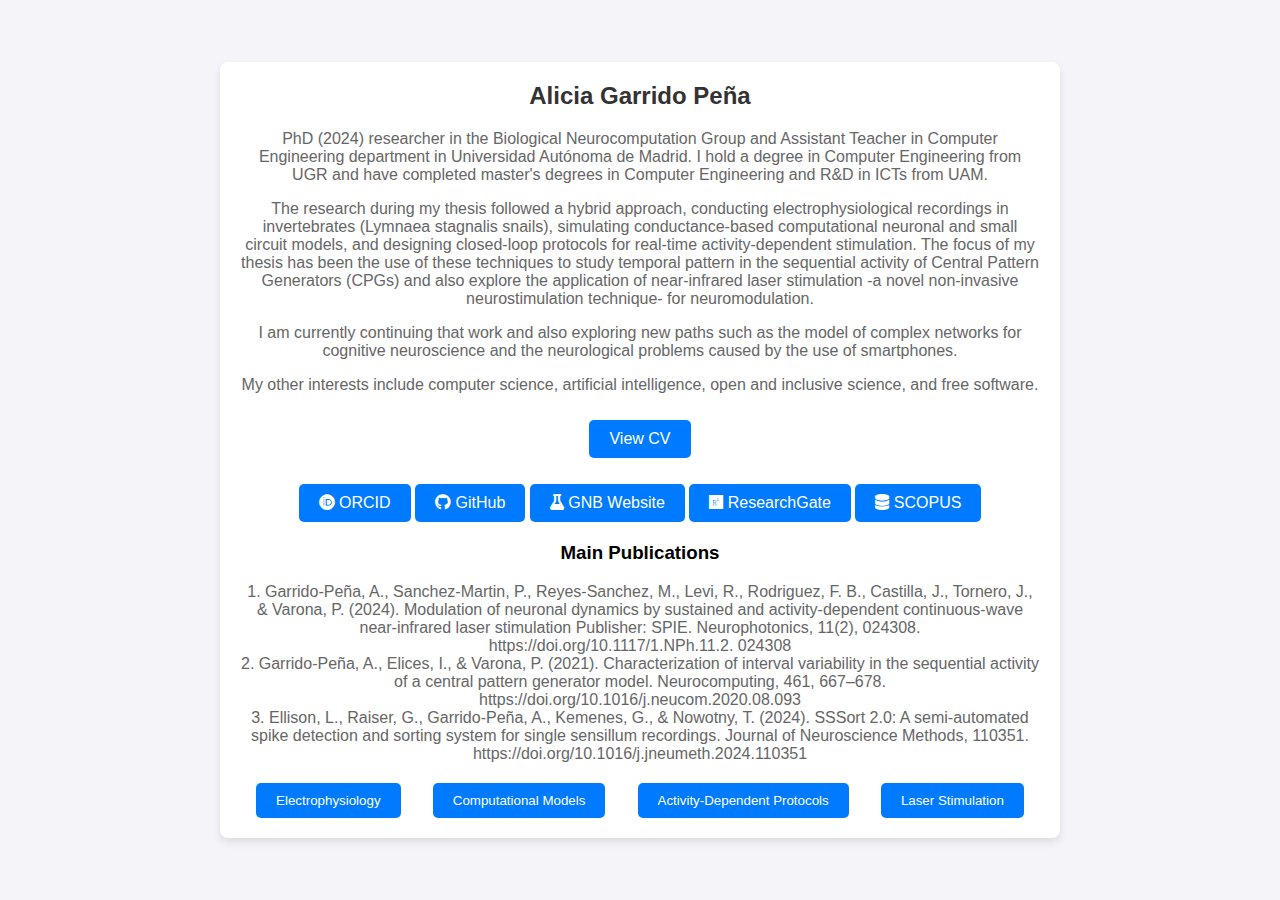
<file: index.html>
<!DOCTYPE html>
<html lang="en">
<head>
    <meta charset="UTF-8">
    <meta name="viewport" content="width=device-width, initial-scale=1.0">
    <title>Alicia Garrido Peña - Bio and CV</title>
    <style>
        body {
            font-family: Arial, sans-serif;
            background-color: #f4f4f9;
            margin: 0;
            padding: 0;
            display: flex;
            justify-content: center;
            align-items: center;
            height: 100vh;
            overflow: hidden;
            position: relative;
            flex-direction: column;
        }

        .container {
            background-color: #fff;
            border-radius: 8px;
            box-shadow: 0 4px 8px rgba(0, 0, 0, 0.1);
            padding: 20px;
            text-align: center;
            max-width: 800px;
            width: 100%;
            position: relative;
            transition: transform 0.5s ease-in-out;
        }

        h2 {
            margin-top: 0;
            color: #333;
        }

        p {
            color: #666;
            font-size: 1rem;
        }

        a {
            display: inline-block;
            margin-top: 10px;
            padding: 10px 20px;
            text-decoration: none;
            color: #fff;
            background-color: #007bff;
            border-radius: 5px;
            transition: background-color 0.3s ease;
        }

        a:hover {
            background-color: #0056b3;
        }

        .section {
            margin: 20px 0;
        }

        .skills {
            display: flex;
            justify-content: space-around;
            margin-top: 20px;
        }

        .skill {
            background-color: #007bff;
            color: #fff;
            padding: 10px 20px;
            border-radius: 5px;
            transition: background-color 0.3s ease;
        }

        .skill:hover {
            background-color: #0056b3;
        }

        .image-box {
            position: absolute;
            right: -400px; /* Inicialmente oculta */
            top: 50%;
            transform: translateY(-50%);
            width: auto;
            height: auto;
            max-width: 40%;
            max-height: 80%;
            background-size: contain;
            background-position: center;
            background-repeat: no-repeat;
            border-radius: 8px;
            box-shadow: 0 4px 8px rgba(0, 0, 0, 0.1);
            transition: all 0.5s ease-in-out;
        }

        .btns {
            margin-top: 20px;
            display: flex;
            justify-content: center;
            gap: 10px;
        }

        .btn {
            padding: 10px 20px;
            background-color: #007bff;
            color: white;
            border: none;
            border-radius: 5px;
            cursor: pointer;
            transition: background-color 0.3s ease;
        }

        .btn:hover {
            background-color: #0056b3;
        }

        /* Ajustes para móviles */
        @media (max-width: 768px) {
            body {
                overflow: auto;
            }

            .container {
                transform: translateX(0) !important;
                max-width: 90%;
            }

            .image-box {
                position: static;
                width: 100%;
                max-width: 90%;
                height: auto;
                margin-top: 20px;
                opacity: 0;
                transform: translateY(20px);
                transition: opacity 0.5s ease-in-out, transform 0.5s ease-in-out;
            }

            .image-box.visible {
                opacity: 1;
                transform: translateY(0);
            }
        }
    </style>
    <link rel="stylesheet" href="https://cdnjs.cloudflare.com/ajax/libs/font-awesome/6.4.2/css/all.min.css">

</head>
<body>
    <div class="container">
        <h2>Alicia Garrido Peña</h2>
        <div class="section">
            <p>
               PhD (2024) researcher in the Biological Neurocomputation Group and Assistant Teacher in Computer Engineering department in Universidad Autónoma de Madrid. I hold a degree in Computer Engineering from UGR and have completed master's degrees in Computer Engineering and R&D in ICTs from UAM.
            </p>
            <p>
                The research during my thesis followed a hybrid approach, conducting electrophysiological recordings in invertebrates (Lymnaea stagnalis snails), simulating conductance-based computational neuronal and small circuit models, and designing closed-loop protocols for real-time activity-dependent stimulation. The focus of my thesis has been the use of these techniques to study temporal pattern in the sequential activity of Central Pattern Generators (CPGs) and also explore the application of near-infrared laser stimulation -a novel non-invasive neurostimulation technique- for neuromodulation.
            </p>
            <p>
                I am currently continuing that work and also exploring new paths such as the model of complex networks for cognitive neuroscience and the neurological problems caused by the use of smartphones. 
            </p>
            <p>
                My other interests include computer science, artificial intelligence, open and inclusive science, and free software.
            </p>
            <p>
                <a href="https://raw.githubusercontent.com/agarpe/AliciaGarridoPena-CV/main/AliciaGarridoPena_CV.pdf">View CV</a>
            </p>

            <p>
                <a href="https://orcid.org/0000-0003-0799-6851" target="_blank"><i class="fa-brands fa-orcid"></i> ORCID</a>
                <a href="https://github.com/agarpe" target="_blank"><i class="fa-brands fa-github"></i> GitHub</a>
                <a href="https://www.ii.uam.es/~gnb/" target="_blank"><i class="fa-solid fa-flask"></i> GNB Website</a>
                <a href="https://www.researchgate.net/profile/Alicia-Garrido-Pena" target="_blank"><i class="fa-brands fa-researchgate"></i> ResearchGate</a>
                <a href="https://www.scopus.com/authid/detail.uri?authorId=57224172204" target="_blank"><i class="fa-solid fa-database"></i> SCOPUS</a>
            </p>
            
        </div>
                <div class="section">
            <h3>Main Publications</h3>
            <p>
                <!-- Add your publications here -->
                1. Garrido-Peña, A., Sanchez-Martin, P., Reyes-Sanchez, M., Levi, R., Rodriguez, F. B., Castilla, J., Tornero, J., & Varona, P. (2024). Modulation of neuronal dynamics by sustained and activity-dependent continuous-wave near-infrared laser stimulation Publisher: SPIE. Neurophotonics, 11(2), 024308. https://doi.org/10.1117/1.NPh.11.2.
024308<br>
                2. Garrido-Peña, A., Elices, I., & Varona, P. (2021). Characterization of interval variability in the sequential activity of a central pattern generator model. Neurocomputing, 461, 667–678. https://doi.org/10.1016/j.neucom.2020.08.093 <br>
                3. Ellison, L., Raiser, G., Garrido-Peña, A., Kemenes, G., & Nowotny, T. (2024). SSSort 2.0: A semi-automated spike detection and sorting system for single sensillum recordings. Journal of Neuroscience Methods, 110351. https://doi.org/10.1016/j.jneumeth.2024.110351 <br>
            </p>
        </div>

        
        <div class="skills">
            <button class="btn" onclick="toggleImage('current injection.png')">Electrophysiology</button>
            <button class="btn" onclick="toggleImage('model.png')">Computational Models</button>
            <button class="btn" onclick="toggleImage('activity_dependent_protocol.png')">Activity-Dependent Protocols</button>
            <button class="btn" onclick="toggleImage('ejemplo_laser_y_electrodo_en_neuronas.png')">Laser Stimulation</button>
        </div>
    </div>
    <div class="image-box"></div>

    <script>
        let isVisible = false; // Flag to track visibility state
    
        function toggleImage(imageUrl) {
            const container = document.querySelector('.container');
            const imageBox = document.querySelector('.image-box');
    
            // Check if the screen is mobile (width < 768px)
            const isMobile = window.innerWidth < 768;
    
            if (!isVisible) {
                // Create an img element and load the image
                const img = new Image();
                img.src = imageUrl;
    
                img.onload = function () {
                    const availableWidth = isMobile ? window.innerWidth - 40 : window.innerWidth - (container.offsetWidth + 50); 
                    const availableHeight = isMobile ? window.innerHeight * 0.4 : window.innerHeight - 50;
                    const aspectRatio = img.naturalWidth / img.naturalHeight;
    
                    let newWidth = availableWidth;
                    let newHeight = availableWidth / aspectRatio;
    
                    if (newHeight > availableHeight) {
                        newHeight = availableHeight;
                        newWidth = availableHeight * aspectRatio;
                    }
    
                    // Set the dimensions of the image box
                    imageBox.style.width = `${newWidth}px`;
                    imageBox.style.height = `${newHeight}px`;
    
                    // Show the image
                    imageBox.innerHTML = ''; 
                    img.style.width = '100%'; 
                    img.style.height = '100%';
                    img.style.borderRadius = '8px';
                    imageBox.appendChild(img);
    
                    // Move the container
                    if (isMobile) {
                        container.style.transform = 'translateY(-50px)'; // Move up on mobile
                        imageBox.style.top = 'calc(100% + 20px)'; // Show below container
                        imageBox.style.right = 'auto';
                        imageBox.style.left = '50%';
                        imageBox.style.transform = 'translateX(-50%)';
                    } else {
                        container.style.transform = 'translateX(-300px)';
                        imageBox.style.right = '50px';
                        imageBox.style.top = '50%';
                        imageBox.style.transform = 'translateY(-50%)';
                    }
                };
            } else {
                // Hide the image and reset
                container.style.transform = 'translateX(0)';
                imageBox.style.right = isMobile ? 'auto' : '-400px';
                imageBox.style.top = isMobile ? 'auto' : '50%';
                imageBox.innerHTML = '';
            }
    
            isVisible = !isVisible;
        }
    </script>
    
</body>
</html>
</file>
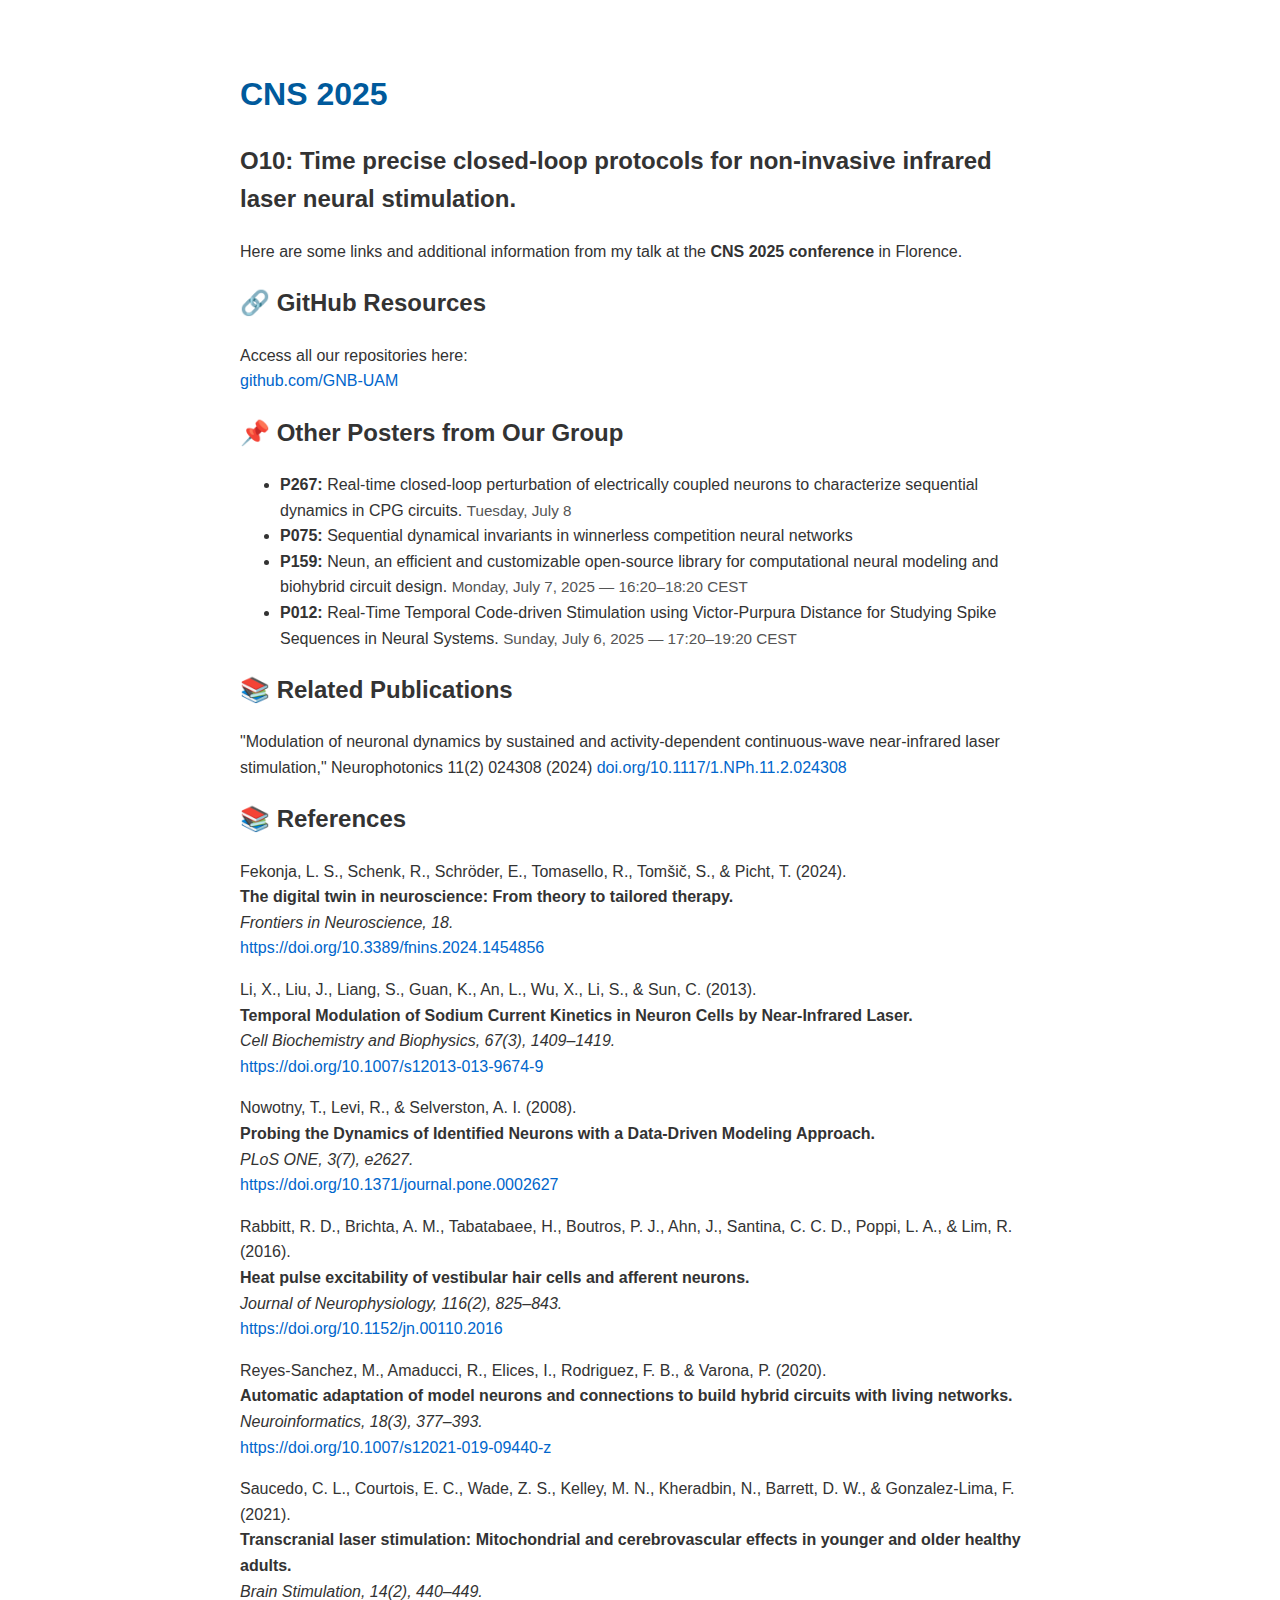
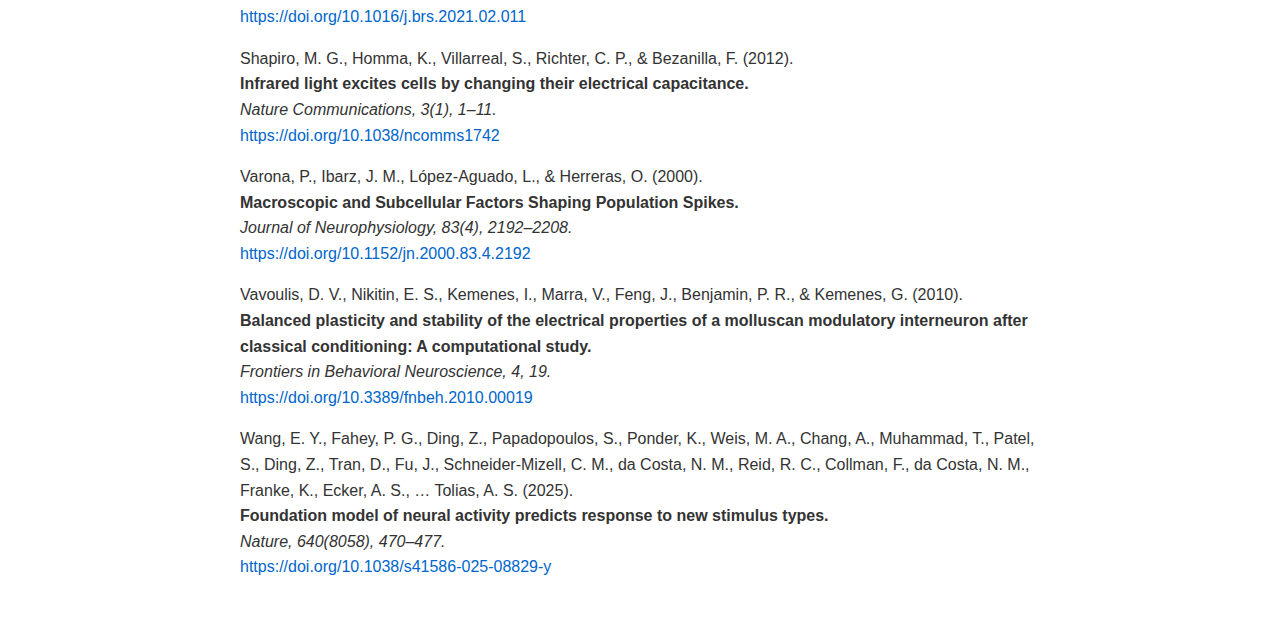
<file: cns-2025/index.html>
<!DOCTYPE html>
<html lang="en">
<head>
  <meta charset="UTF-8" />
  <meta name="viewport" content="width=device-width, initial-scale=1.0" />
  <title>CNS 2025 – Florence</title>
  <style>
    body {
      font-family: sans-serif;
      max-width: 800px;
      margin: 2rem auto;
      padding: 1rem;
      line-height: 1.6;
      color: #333;
    }
    h1 {
      color: #005a9c;
    }
    a {
      color: #0066cc;
      text-decoration: none;
    }
    a:hover {
      text-decoration: underline;
    }
    ul {
      margin-top: 0.5rem;
    }
    .poster-title {
      font-weight: bold;
    }
    .session-time {
      color: #555;
      font-size: 0.95em;
    }
  </style>
</head>
<body>
  <h1>CNS 2025</h1>
  <h2>O10: Time precise closed-loop protocols for non-invasive infrared laser neural stimulation.</h2>
  <p>
    Here are some links and additional information from my talk at the <strong>CNS 2025 conference</strong> in Florence.
  </p>

  <h2>🔗 GitHub Resources</h2>
  <p>
    Access all our repositories here:<br />
    <a href="https://github.com/GNB-UAM/" target="_blank">github.com/GNB-UAM</a>
  </p>

  <h2>📌 Other Posters from Our Group</h2>
  <ul>
    <li>
      <span class="poster-title">P267:</span> Real-time closed-loop perturbation of electrically coupled neurons to characterize sequential dynamics in CPG circuits.  
      <span class="session-time">Tuesday, July 8</span>
    </li>
    <li>
      <span class="poster-title">P075:</span> Sequential dynamical invariants in winnerless competition neural networks
    </li>
    <li>
      <span class="poster-title">P159:</span> Neun, an efficient and customizable open-source library for computational neural modeling and biohybrid circuit design.  
      <span class="session-time">Monday, July 7, 2025 — 16:20–18:20 CEST</span>
    </li>
    <li>
      <span class="poster-title">P012:</span> Real-Time Temporal Code-driven Stimulation using Victor-Purpura Distance for Studying Spike Sequences in Neural Systems.  
      <span class="session-time">Sunday, July 6, 2025 — 17:20–19:20 CEST</span>
    </li>
  </ul>

  <h2>📚 Related Publications</h2>
  <p>"Modulation of neuronal dynamics by sustained and activity-dependent continuous-wave near-infrared laser stimulation," Neurophotonics 11(2) 024308 (2024) <a href="https://doi.org/10.1117/1.NPh.11.2.024308"} target="_blank">doi.org/10.1117/1.NPh.11.2.024308</a></p>
   <h2>📚 References</h2>
  <div>
  <p>
    Fekonja, L. S., Schenk, R., Schröder, E., Tomasello, R., Tomšič, S., & Picht, T. (2024).<br>
    <strong>The digital twin in neuroscience: From theory to tailored therapy.</strong><br>
    <em>Frontiers in Neuroscience, 18.</em><br>
    <a href="https://doi.org/10.3389/fnins.2024.1454856" target="_blank">https://doi.org/10.3389/fnins.2024.1454856</a>
  </p>

  <p>
    Li, X., Liu, J., Liang, S., Guan, K., An, L., Wu, X., Li, S., & Sun, C. (2013).<br>
    <strong>Temporal Modulation of Sodium Current Kinetics in Neuron Cells by Near-Infrared Laser.</strong><br>
    <em>Cell Biochemistry and Biophysics, 67(3), 1409–1419.</em><br>
    <a href="https://doi.org/10.1007/s12013-013-9674-9" target="_blank">https://doi.org/10.1007/s12013-013-9674-9</a>
  </p>

  <p>
    Nowotny, T., Levi, R., & Selverston, A. I. (2008).<br>
    <strong>Probing the Dynamics of Identified Neurons with a Data-Driven Modeling Approach.</strong><br>
    <em>PLoS ONE, 3(7), e2627.</em><br>
    <a href="https://doi.org/10.1371/journal.pone.0002627" target="_blank">https://doi.org/10.1371/journal.pone.0002627</a>
  </p>

  <p>
    Rabbitt, R. D., Brichta, A. M., Tabatabaee, H., Boutros, P. J., Ahn, J., Santina, C. C. D., Poppi, L. A., & Lim, R. (2016).<br>
    <strong>Heat pulse excitability of vestibular hair cells and afferent neurons.</strong><br>
    <em>Journal of Neurophysiology, 116(2), 825–843.</em><br>
    <a href="https://doi.org/10.1152/jn.00110.2016" target="_blank">https://doi.org/10.1152/jn.00110.2016</a>
  </p>

  <p>
    Reyes-Sanchez, M., Amaducci, R., Elices, I., Rodriguez, F. B., & Varona, P. (2020).<br>
    <strong>Automatic adaptation of model neurons and connections to build hybrid circuits with living networks.</strong><br>
    <em>Neuroinformatics, 18(3), 377–393.</em><br>
    <a href="https://doi.org/10.1007/s12021-019-09440-z" target="_blank">https://doi.org/10.1007/s12021-019-09440-z</a>
  </p>

  <p>
    Saucedo, C. L., Courtois, E. C., Wade, Z. S., Kelley, M. N., Kheradbin, N., Barrett, D. W., & Gonzalez-Lima, F. (2021).<br>
    <strong>Transcranial laser stimulation: Mitochondrial and cerebrovascular effects in younger and older healthy adults.</strong><br>
    <em>Brain Stimulation, 14(2), 440–449.</em><br>
    <a href="https://doi.org/10.1016/j.brs.2021.02.011" target="_blank">https://doi.org/10.1016/j.brs.2021.02.011</a>
  </p>

  <p>
    Shapiro, M. G., Homma, K., Villarreal, S., Richter, C. P., & Bezanilla, F. (2012).<br>
    <strong>Infrared light excites cells by changing their electrical capacitance.</strong><br>
    <em>Nature Communications, 3(1), 1–11.</em><br>
    <a href="https://doi.org/10.1038/ncomms1742" target="_blank">https://doi.org/10.1038/ncomms1742</a>
  </p>

  <p>
    Varona, P., Ibarz, J. M., López-Aguado, L., & Herreras, O. (2000).<br>
    <strong>Macroscopic and Subcellular Factors Shaping Population Spikes.</strong><br>
    <em>Journal of Neurophysiology, 83(4), 2192–2208.</em><br>
    <a href="https://doi.org/10.1152/jn.2000.83.4.2192" target="_blank">https://doi.org/10.1152/jn.2000.83.4.2192</a>
  </p>

  <p>
    Vavoulis, D. V., Nikitin, E. S., Kemenes, I., Marra, V., Feng, J., Benjamin, P. R., & Kemenes, G. (2010).<br>
    <strong>Balanced plasticity and stability of the electrical properties of a molluscan modulatory interneuron after classical conditioning: A computational study.</strong><br>
    <em>Frontiers in Behavioral Neuroscience, 4, 19.</em><br>
    <a href="https://doi.org/10.3389/fnbeh.2010.00019" target="_blank">https://doi.org/10.3389/fnbeh.2010.00019</a>
  </p>

  <p>
    Wang, E. Y., Fahey, P. G., Ding, Z., Papadopoulos, S., Ponder, K., Weis, M. A., Chang, A., Muhammad, T., Patel, S., Ding, Z., Tran, D., Fu, J., Schneider-Mizell, C. M., da Costa, N. M., Reid, R. C., Collman, F., da Costa, N. M., Franke, K., Ecker, A. S., … Tolias, A. S. (2025).<br>
    <strong>Foundation model of neural activity predicts response to new stimulus types.</strong><br>
    <em>Nature, 640(8058), 470–477.</em><br>
    <a href="https://doi.org/10.1038/s41586-025-08829-y" target="_blank">https://doi.org/10.1038/s41586-025-08829-y</a>
  </p>
</div>

</body>
</html>
</file>
